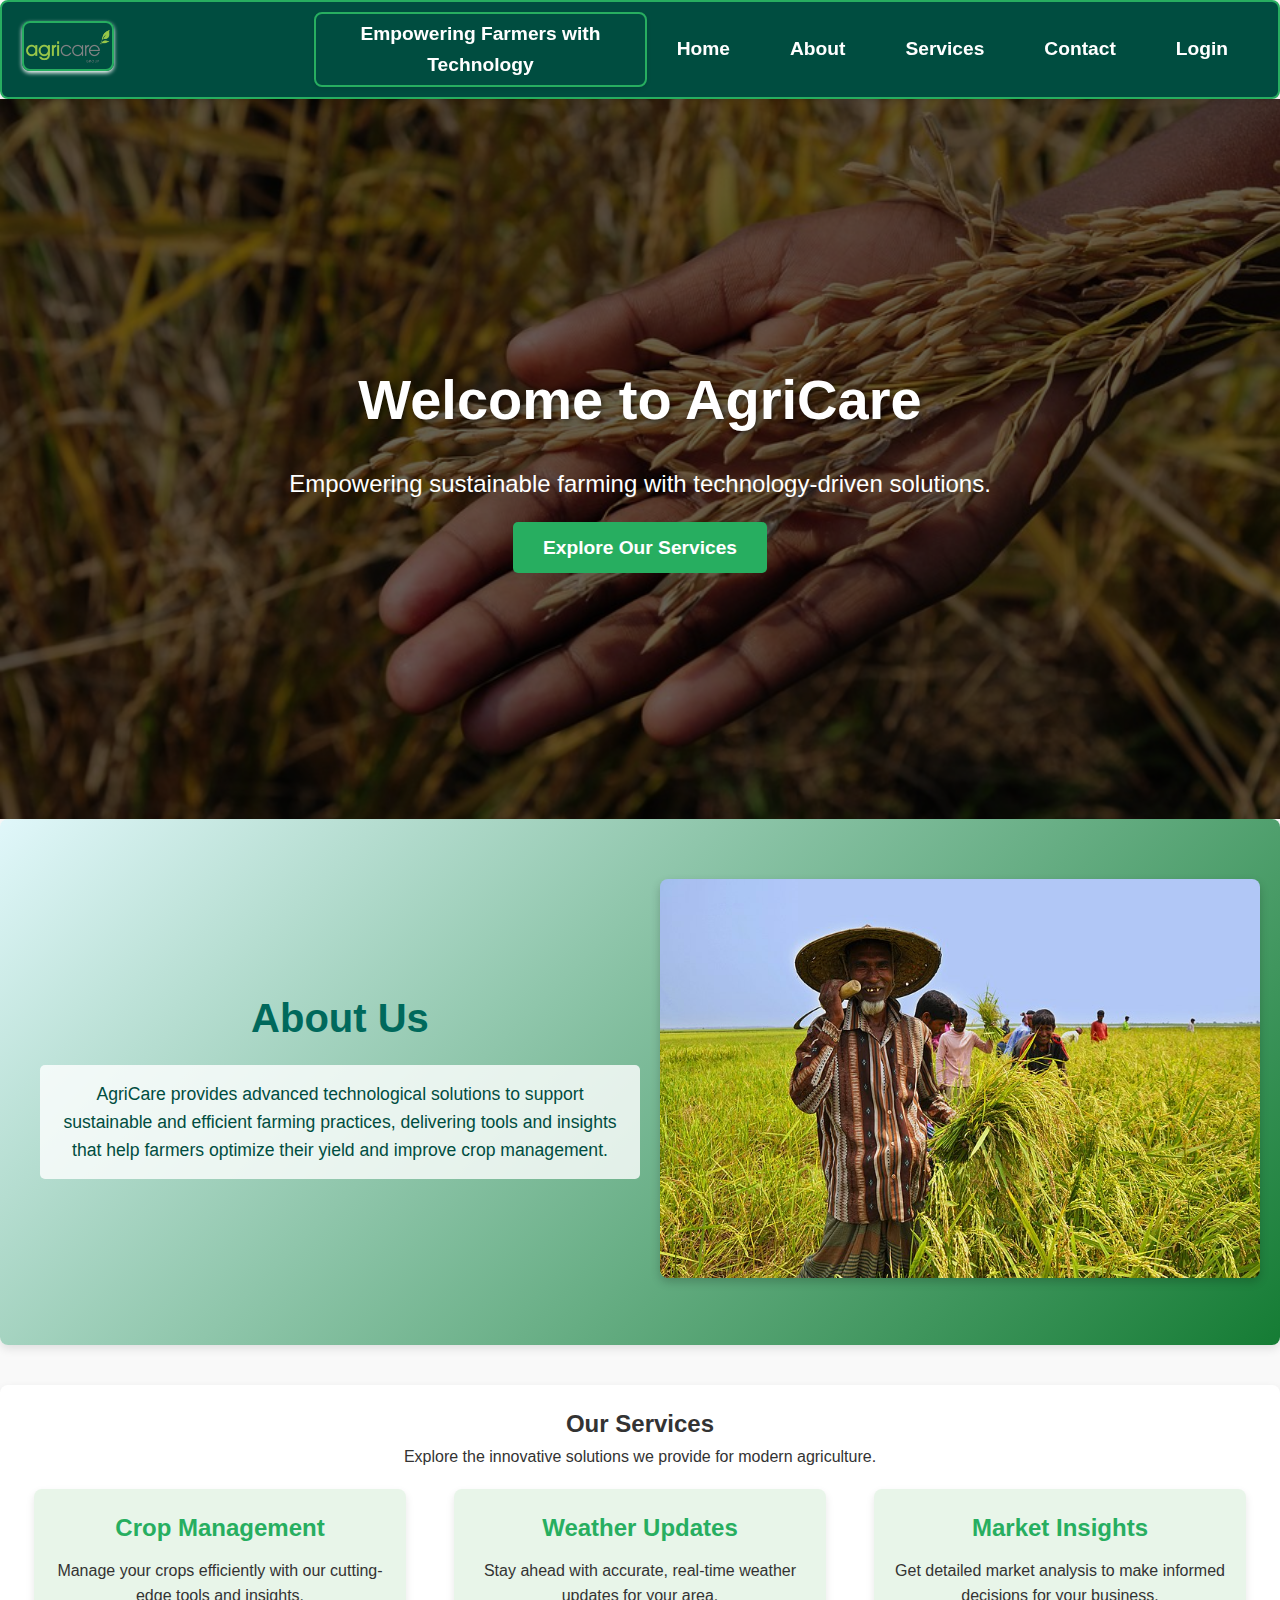
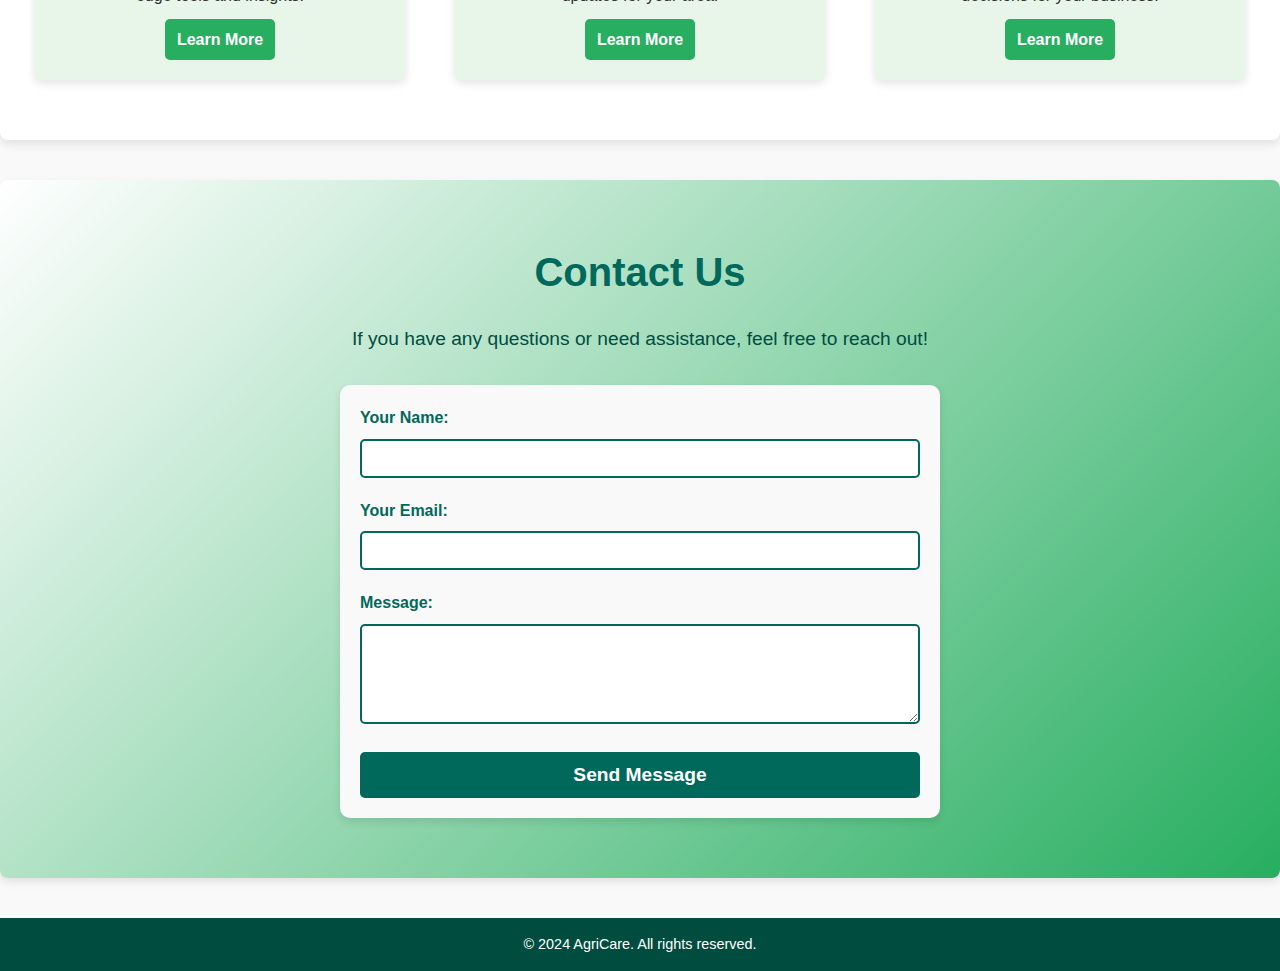
<file: index.html>
<!DOCTYPE html>
<html lang="en">
<head>
    <meta charset="UTF-8">
    <meta name="viewport" content="width=device-width, initial-scale=1.0">
    <title>AgriCare - Homepage</title>
    <link rel="stylesheet" href="style.css">
</head>
<body>
    <!-- Navigation Bar -->
    <nav class="navbar">
        <a href="index.html" class="logo">
            <img src="logos.avif" alt="AgriCare Logo">
        </a>
        <div class="navbar-tagline">Empowering Farmers with Technology</div>
        <ul>
            <li><a href="index.html">Home</a></li>
            <li><a href="#about-us">About</a></li>
            <li>
                <a href="#">Services</a>
                <ul class="dropdown">
                    <li><a href="crop-management.html">Crop Management</a></li>
                    <li><a href="weather-updates.html">Weather Updates</a></li>
                    <li><a href="market-insights.html">Market Insights</a></li>
                </ul>
            </li>
            <li><a href="#contact-us">Contact</a></li>
            <!-- Login Button -->
            <li><a href="#" id="login-btn">Login</a></li>
        </ul>
    </nav>
    
    <!-- Hero Section -->
    <header class="hero">
        <div class="hero-content">
            <h1>Welcome to AgriCare</h1>
            <p>Empowering sustainable farming with technology-driven solutions.</p>
            <a href="#services" class="hero-button">Explore Our Services</a>
        </div>
    </header>

    <!-- About Us Section -->
    <section id="about-us" class="section about-us">
        <div class="about-content">
            <h2>About Us</h2>
            <p>AgriCare provides advanced technological solutions to support sustainable and efficient farming practices, delivering tools and insights that help farmers optimize their yield and improve crop management.</p>
        </div>
        <div class="about-image">
            <img src="farmer.jpg" alt="About Us Image">
        </div>
    </section>

    <!-- Services Section -->
    <section id="services" class="section services">
        <h2>Our Services</h2>
        <p>Explore the innovative solutions we provide for modern agriculture.</p>
        <div class="services-grid">
            <!-- Service Card 1 -->
            <div class="service-card">
                <h3>Crop Management</h3>
                <p>Manage your crops efficiently with our cutting-edge tools and insights.</p>
                <a href="crop-management.html" class="service-link">Learn More</a>
            </div>
            <!-- Service Card 2 -->
            <div class="service-card">
                <h3>Weather Updates</h3>
                <p>Stay ahead with accurate, real-time weather updates for your area.</p>
                <a href="weather-updates.html" class="service-link">Learn More</a>
            </div>
            <!-- Service Card 3 -->
            <div class="service-card">
                <h3>Market Insights</h3>
                <p>Get detailed market analysis to make informed decisions for your business.</p>
                <a href="market-insights.html" class="service-link">Learn More</a>
            </div>
        </div>
    </section>

    <!-- Contact Us Section -->
    <section id="contact-us" class="section contact-us">
        <h2>Contact Us</h2>
        <p>If you have any questions or need assistance, feel free to reach out!</p>
        
        <!-- Contact Form -->
        <form action="#" method="POST">
            <label for="name">Your Name:</label>
            <input type="text" id="name" name="name" required>

            <label for="email">Your Email:</label>
            <input type="email" id="email" name="email" required>

            <label for="message">Message:</label>
            <textarea id="message" name="message" required></textarea>

            <button type="submit">Send Message</button>
        </form>
    </section>
<!-- Login Modal -->
<div id="login-modal" class="modal">
    <div class="modal-content">
        <span id="close-modal" class="close">&times;</span>
        <h2>Login</h2>
        <form action="#" method="POST">
            <label for="username">Username:</label>
            <input type="text" id="username" name="username" required>
            
            <label for="password">Password:</label>
            <input type="password" id="password" name="password" required>
            
            <button type="submit">Login</button>
        </form>
        <p>Don't have an account? <a href="create-account.html" id="create-account-link" class="create-account-link"><p>Create Account</p></a></p>
    </div>
</div>


    <!-- Footer Section -->
    <footer class="footer">
        <p>&copy; 2024 AgriCare. All rights reserved.</p>
    </footer>

    <script src="script.js"></script>
</body>
</html>
</file>
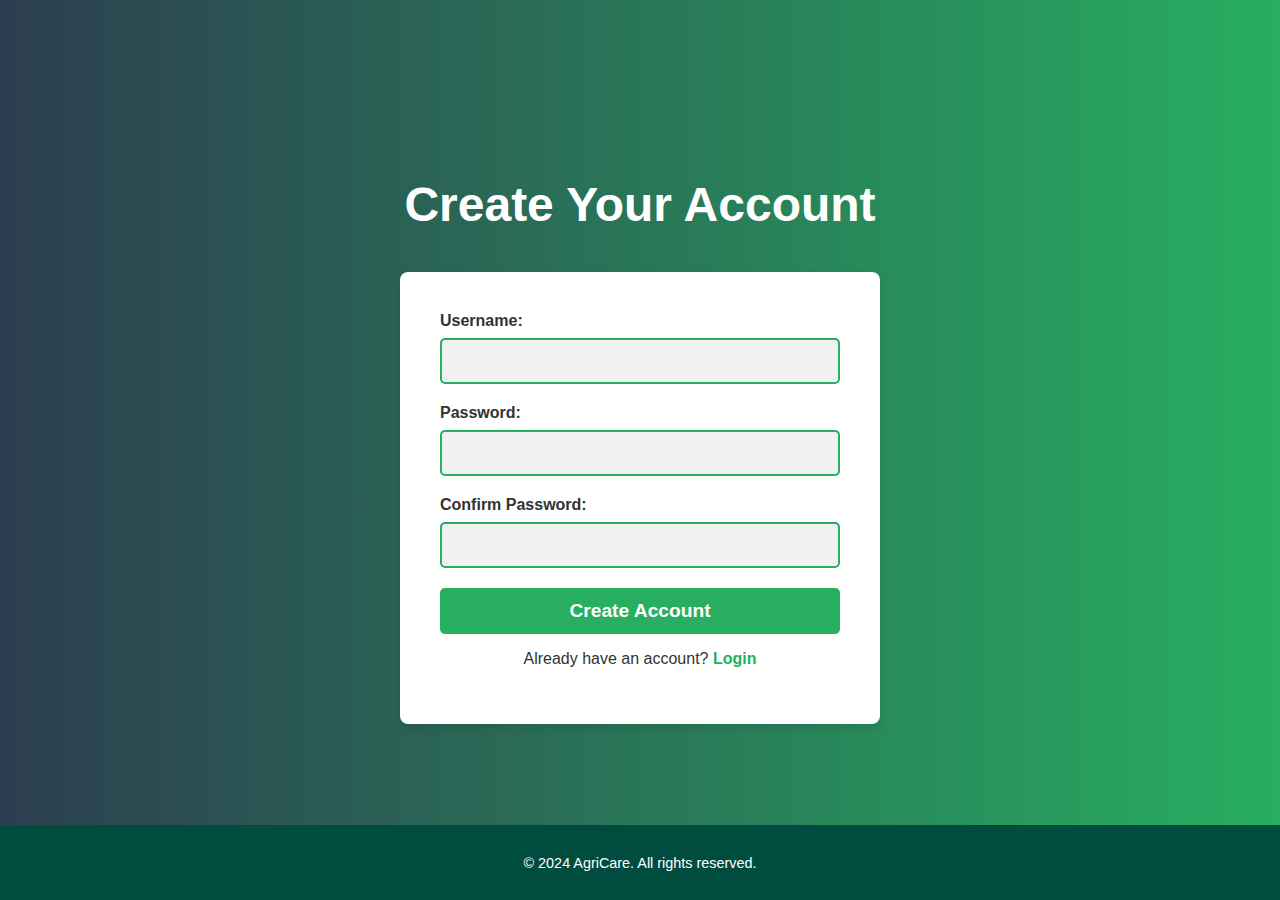
<file: create-account.html>
<!DOCTYPE html>
<html lang="en">
<head>
    <meta charset="UTF-8">
    <meta name="viewport" content="width=device-width, initial-scale=1.0">
    <title>Create Account - AgriCare</title>
    <link rel="stylesheet" href="create-account.css">
</head>
<body>

    <header>
        <h1>Create Your Account</h1>
    </header>

    <section class="create-account-section">
        <form action="#" method="POST">
            <label for="new-username">Username:</label>
            <input type="text" id="new-username" name="new-username" required>

            <label for="new-password">Password:</label>
            <input type="password" id="new-password" name="new-password" required>

            <label for="confirm-password">Confirm Password:</label>
            <input type="password" id="confirm-password" name="confirm-password" required>

            <button type="submit" class="create-account-btn">Create Account</button>
        </form>
        <p>Already have an account? <a href="index.html">Login</a></p>
    </section>

    <footer class="footer">
        <p>&copy; 2024 AgriCare. All rights reserved.</p>
    </footer>

</body>
</html>
</file>
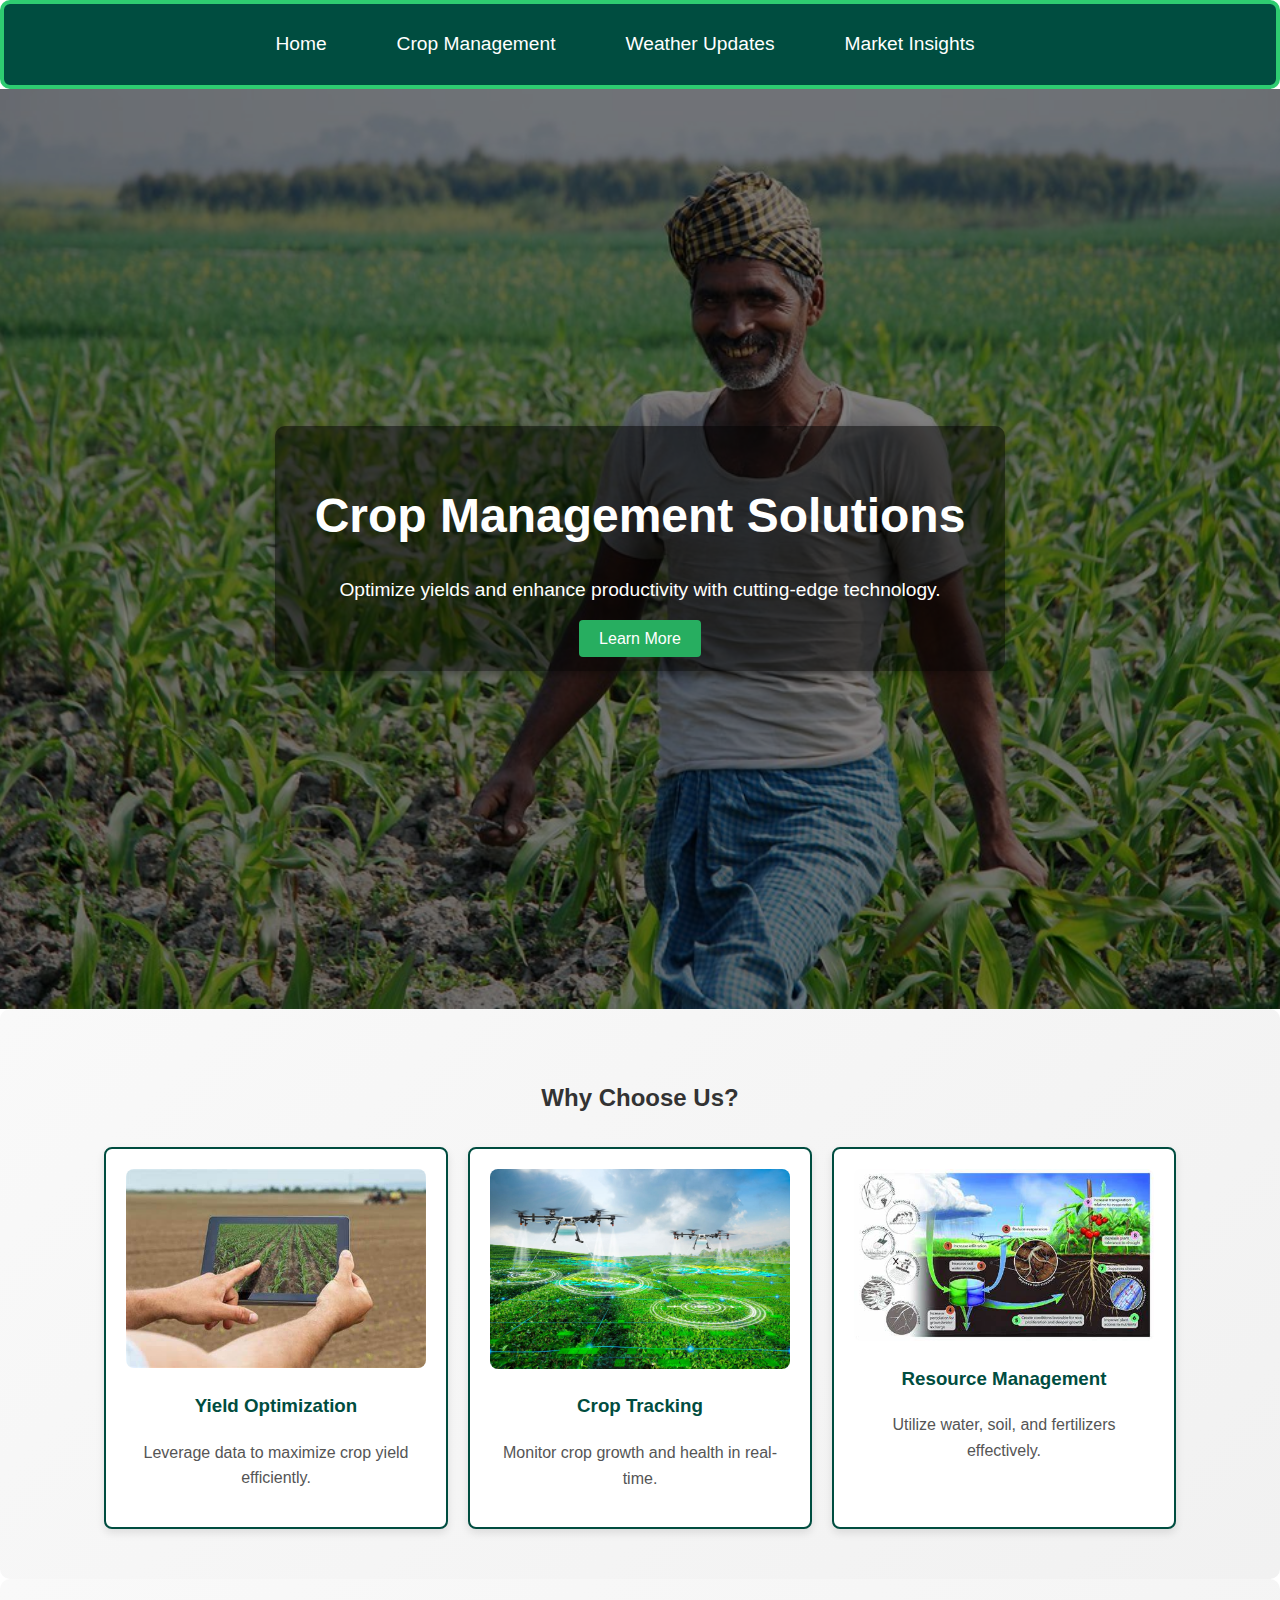
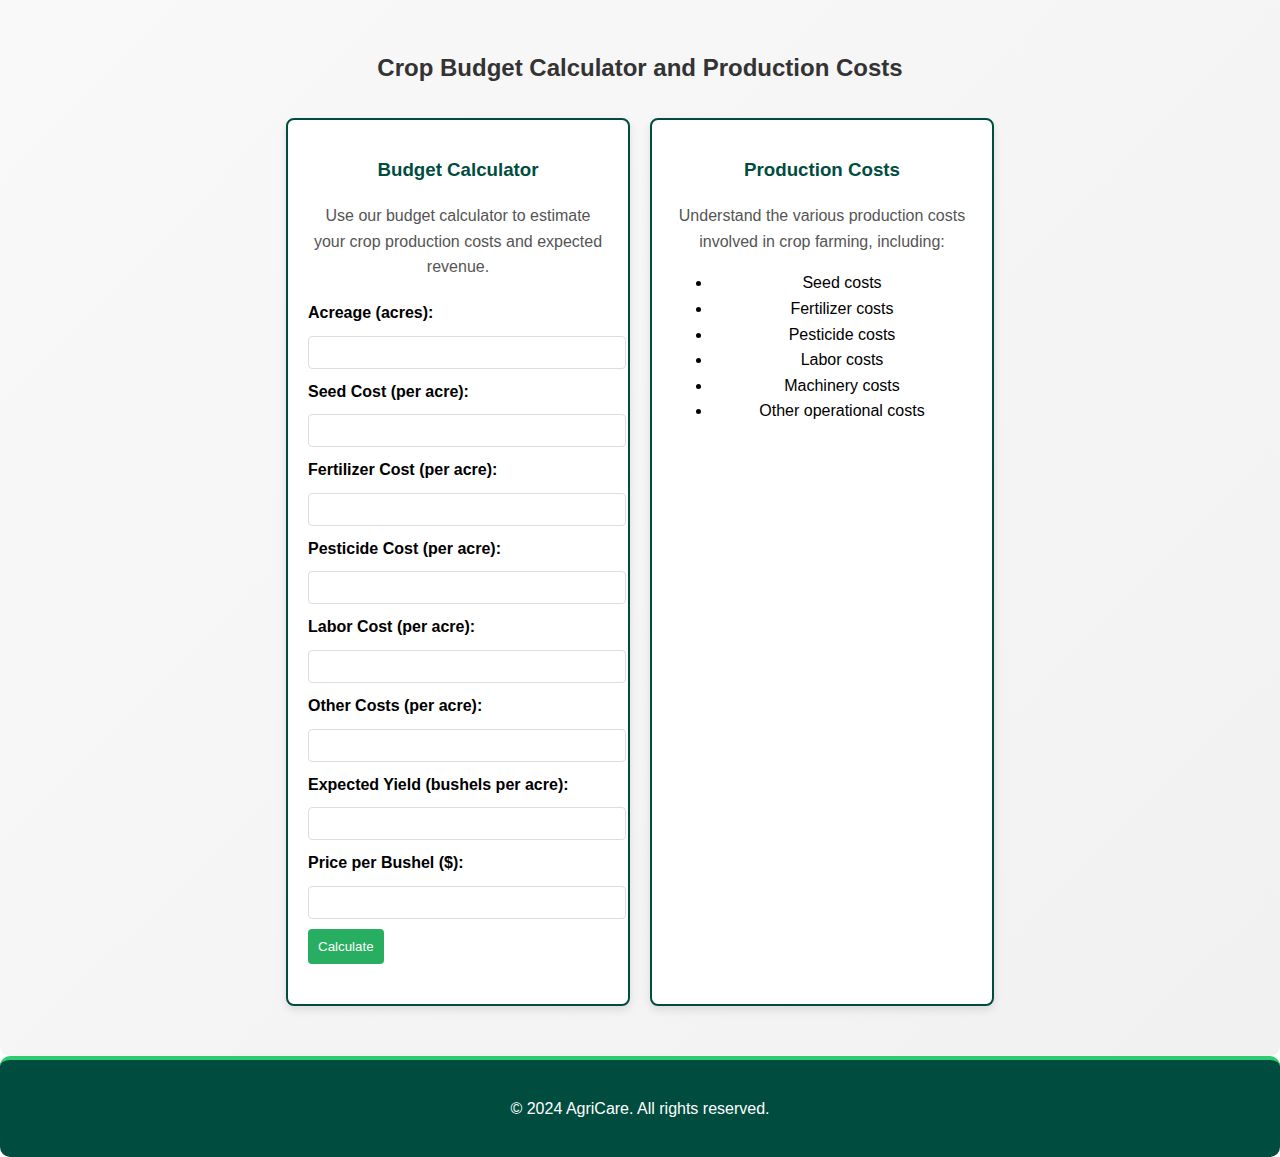
<file: crop-management.html>
<!DOCTYPE html>
<html lang="en">
<head>
    <meta charset="UTF-8">
    <meta name="viewport" content="width=device-width, initial-scale=1.0">
    <title>Crop Management</title>
    <link rel="stylesheet" href="crop-management.css">
</head>
<body>
    <!-- Navigation -->
    <nav class="navbar">
        <ul>
            <li><a href="index.html">Home</a></li>
            <li><a href="crop-management.html">Crop Management</a></li>
            <li><a href="weather-updates.html">Weather Updates</a></li>
            <li><a href="market-insights.html">Market Insights</a></li>
        </ul>
    </nav>

    <!-- Hero Section -->
    <header class="hero">
        <div class="hero-content">
            <h1>Crop Management Solutions</h1>
            <p>Optimize yields and enhance productivity with cutting-edge technology.</p>
            <a href="#features" class="cta-button">Learn More</a>
        </div>
    </header>

    <!-- Features Section -->
    <section id="features" class="features">
        <h2>Why Choose Us?</h2>
        <div class="features-grid">
            <div class="feature-card">
                <img src="yield.jpg" alt="Yield Optimization">
                <h3>Yield Optimization</h3>
                <p>Leverage data to maximize crop yield efficiently.</p>
            </div>
            <div class="feature-card">
                <img src="crop-tracking.jpg" alt="Crop Tracking">
                <h3>Crop Tracking</h3>
                <p>Monitor crop growth and health in real-time.</p>
            </div>
            <div class="feature-card">
                <img src="resource-management.jpg" alt="Resource Management">
                <h3>Resource Management</h3>
                <p>Utilize water, soil, and fertilizers effectively.</p>
            </div>
        </div>
    </section>

    <!-- Crop Budget Calculator and Production Costs Section -->
    <section id="crop-budget" class="crop-budget">
        <h2>Crop Budget Calculator and Production Costs</h2>
        <div class="crop-budget-grid">
            <div class="crop-budget-card">
                <h3>Budget Calculator</h3>
                <p>Use our budget calculator to estimate your crop production costs and expected revenue.</p>
                <form id="budget-calculator">
                    <label for="acreage">Acreage (acres):</label>
                    <input type="number" id="acreage" name="acreage" required>
                    <label for="seed-cost">Seed Cost (per acre):</label>
                    <input type="number" id="seed-cost" name="seed-cost" required>
                    <label for="fertilizer-cost">Fertilizer Cost (per acre):</label>
                    <input type="number" id="fertilizer-cost" name="fertilizer-cost" required>
                    <label for="pesticide-cost">Pesticide Cost (per acre):</label>
                    <input type="number" id="pesticide-cost" name="pesticide-cost" required>
                    <label for="labor-cost">Labor Cost (per acre):</label>
                    <input type="number" id="labor-cost" name="labor-cost" required>
                    <label for="other-cost">Other Costs (per acre):</label>
                    <input type="number" id="other-cost" name="other-cost" required>
                    <label for="expected-yield">Expected Yield (bushels per acre):</label>
                    <input type="number" id="expected-yield" name="expected-yield" required>
                    <label for="price-per-bushel">Price per Bushel ($):</label>
                    <input type="number" id="price-per-bushel" name="price-per-bushel" required>
                    <button type="button" onclick="calculateBudget()">Calculate</button>
                </form>
                <div id="budget-result"></div>
            </div>
            <div class="crop-budget-card">
                <h3>Production Costs</h3>
                <p>Understand the various production costs involved in crop farming, including:</p>
                <ul>
                    <li>Seed costs</li>
                    <li>Fertilizer costs</li>
                    <li>Pesticide costs</li>
                    <li>Labor costs</li>
                    <li>Machinery costs</li>
                    <li>Other operational costs</li>
                </ul>
            </div>
        </div>
    </section>

    <!-- Footer -->
    <footer class="footer">
        <p>&copy; 2024 AgriCare. All rights reserved.</p>
    </footer>

    <script>
        function calculateBudget() {
            const acreage = document.getElementById('acreage').value;
            const seedCost = document.getElementById('seed-cost').value;
            const fertilizerCost = document.getElementById('fertilizer-cost').value;
            const pesticideCost = document.getElementById('pesticide-cost').value;
            const laborCost = document.getElementById('labor-cost').value;
            const otherCost = document.getElementById('other-cost').value;
            const expectedYield = document.getElementById('expected-yield').value;
            const pricePerBushel = document.getElementById('price-per-bushel').value;

            const totalCostPerAcre = parseFloat(seedCost) + parseFloat(fertilizerCost) + parseFloat(pesticideCost) + parseFloat(laborCost) + parseFloat(otherCost);
            const totalRevenuePerAcre = expectedYield * pricePerBushel;
            const profitPerAcre = totalRevenuePerAcre - totalCostPerAcre;
            const totalCost = totalCostPerAcre * acreage;
            const totalRevenue = totalRevenuePerAcre * acreage;
            const totalProfit = profitPerAcre * acreage;

            document.getElementById('budget-result').innerHTML = `
                <h4>Results:</h4>
                <p>Total Cost: $${totalCost.toFixed(2)}</p>
                <p>Total Revenue: $${totalRevenue.toFixed(2)}</p>
                <p>Total Profit: $${totalProfit.toFixed(2)}</p>
            `;
        }
    </script>
</body>
</html>
</file>
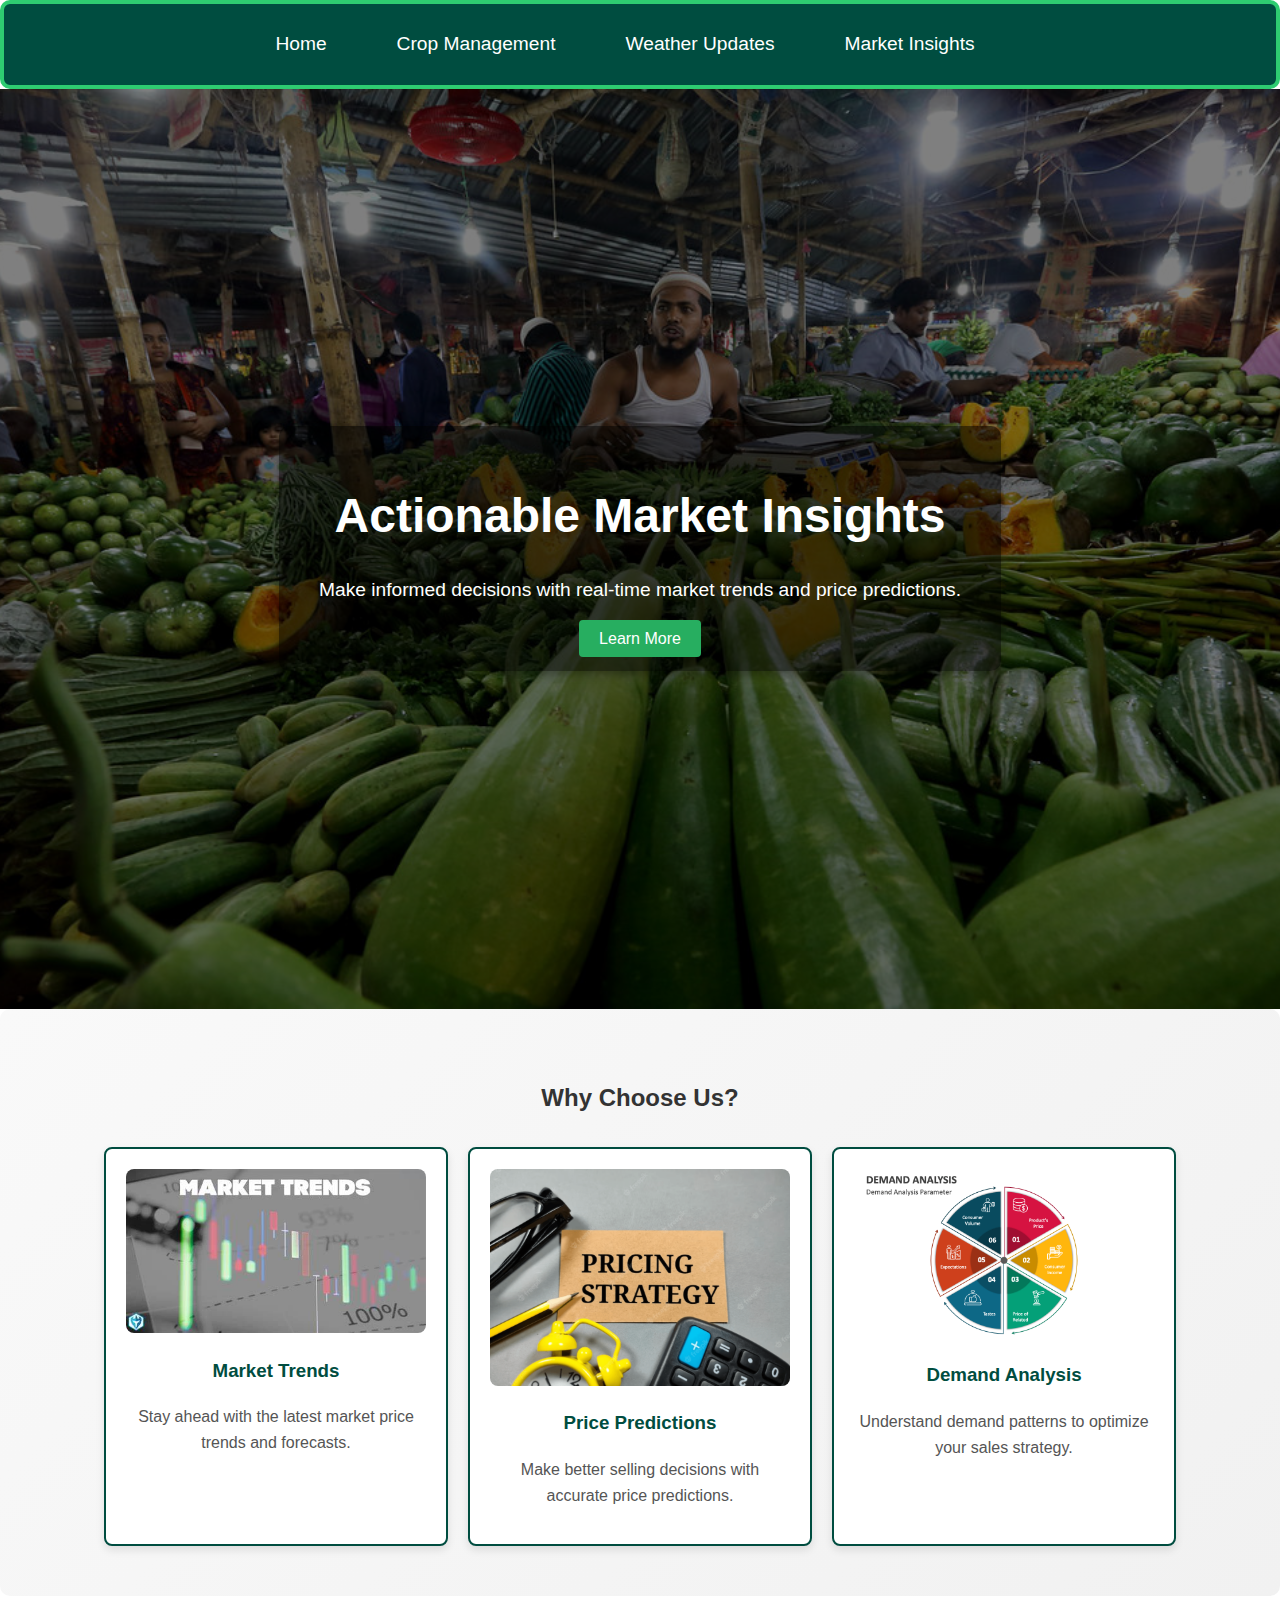
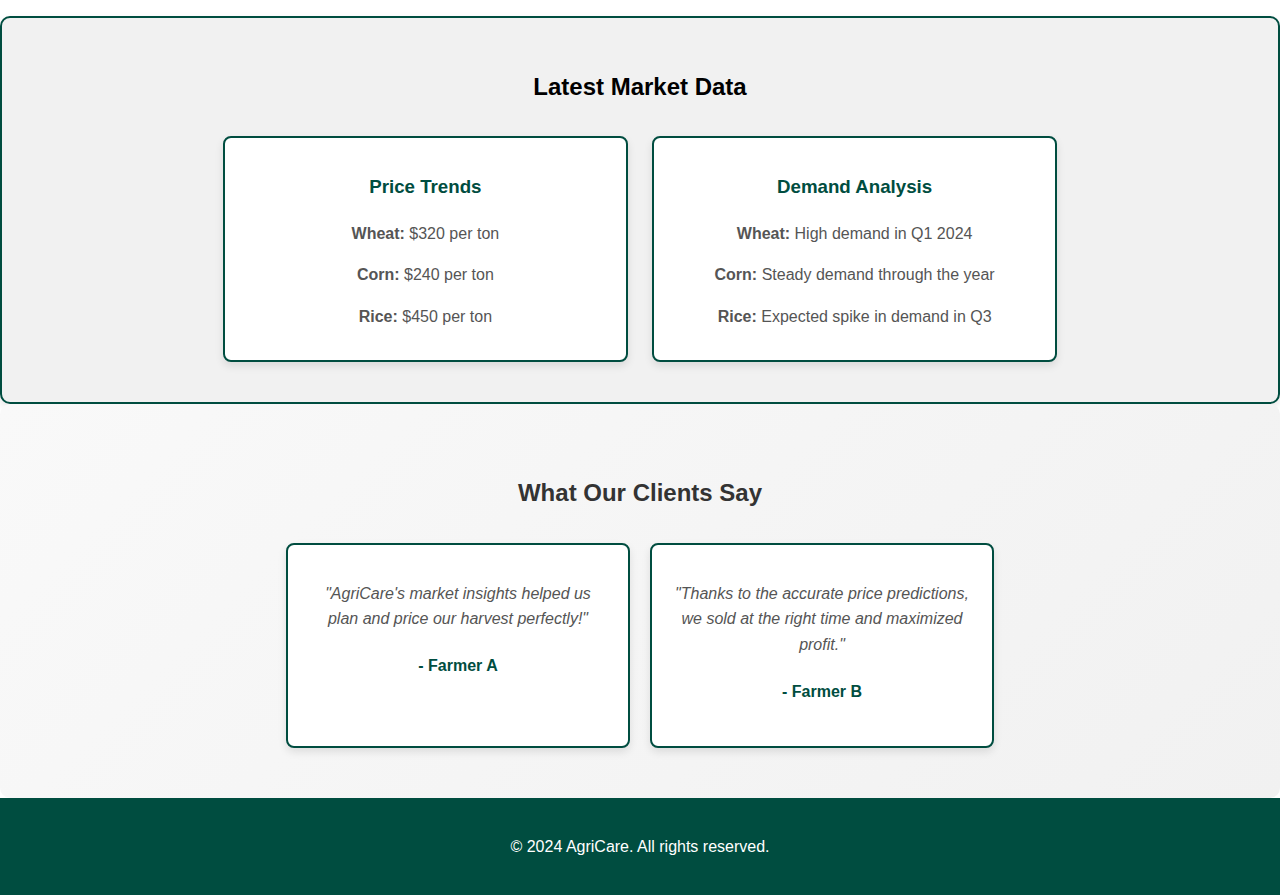
<file: market-insights.html>
<!DOCTYPE html>
<html lang="en">
<head>
    <meta charset="UTF-8">
    <meta name="viewport" content="width=device-width, initial-scale=1.0">
    <title>Market Insights</title>
    <link rel="stylesheet" href="market-insights.css">
</head>
<body>
    <!-- Navigation -->
    <nav class="navbar">
        <ul>
            <li><a href="index.html">Home</a></li>
            <li><a href="crop-management.html">Crop Management</a></li>
            <li><a href="weather-updates.html">Weather Updates</a></li>
            <li><a href="market-insights.html">Market Insights</a></li>
        </ul>
    </nav>

    <!-- Hero Section -->
    <header class="hero">
        <div class="hero-content">
            <h1>Actionable Market Insights</h1>
            <p>Make informed decisions with real-time market trends and price predictions.</p>
            <a href="#features" class="cta-button">Learn More</a>
        </div>
    </header>

    <!-- Features Section -->
    <section id="features" class="features">
        <h2>Why Choose Us?</h2>
        <div class="features-grid">
            <div class="feature-card">
                <img src="market-trends.jpg" alt="Market Trends">
                <h3>Market Trends</h3>
                <p>Stay ahead with the latest market price trends and forecasts.</p>
            </div>
            <div class="feature-card">
                <img src="price-predictions.png" alt="Price Predictions">
                <h3>Price Predictions</h3>
                <p>Make better selling decisions with accurate price predictions.</p>
            </div>
            <div class="feature-card">
                <img src="demand-analysis.png" alt="Demand Analysis">
                <h3>Demand Analysis</h3>
                <p>Understand demand patterns to optimize your sales strategy.</p>
            </div>
        </div>
    </section>

    <!-- Market Data Section (Dynamic) -->
    <section id="market-data" class="market-data">
        <h2>Latest Market Data</h2>
        <div class="market-card">
            <h3>Price Trends</h3>
            <p><strong>Wheat:</strong> $320 per ton</p>
            <p><strong>Corn:</strong> $240 per ton</p>
            <p><strong>Rice:</strong> $450 per ton</p>
        </div>
        <div class="market-card">
            <h3>Demand Analysis</h3>
            <p><strong>Wheat:</strong> High demand in Q1 2024</p>
            <p><strong>Corn:</strong> Steady demand through the year</p>
            <p><strong>Rice:</strong> Expected spike in demand in Q3</p>
        </div>
    </section>

    <!-- Testimonials Section -->
    <section id="testimonials" class="testimonials">
        <h2>What Our Clients Say</h2>
        <div class="testimonial-grid">
            <div class="testimonial">
                <p>"AgriCare's market insights helped us plan and price our harvest perfectly!"</p>
                <h4>- Farmer A</h4>
            </div>
            <div class="testimonial">
                <p>"Thanks to the accurate price predictions, we sold at the right time and maximized profit."</p>
                <h4>- Farmer B</h4>
            </div>
        </div>
    </section>

    <!-- Footer -->
    <footer class="footer">
        <p>&copy; 2024 AgriCare. All rights reserved.</p>
    </footer>
</body>
</html>
</file>
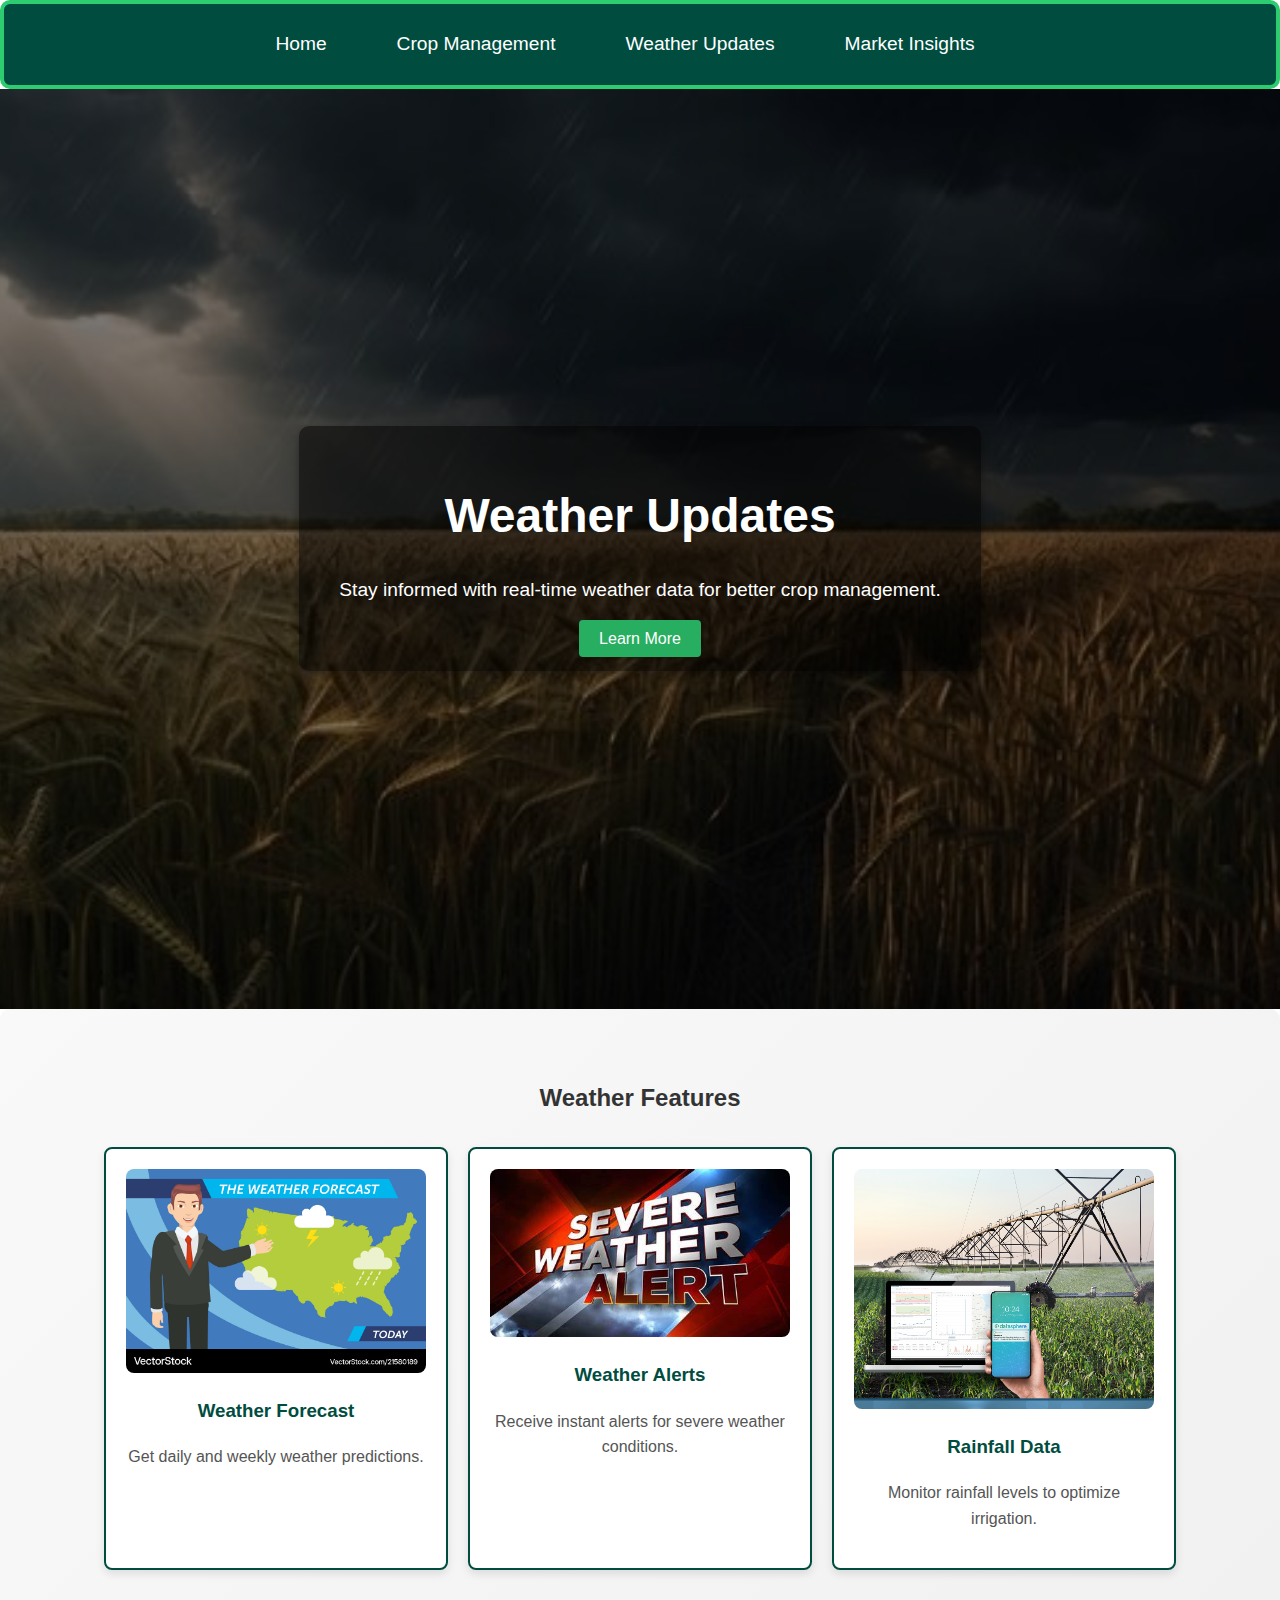
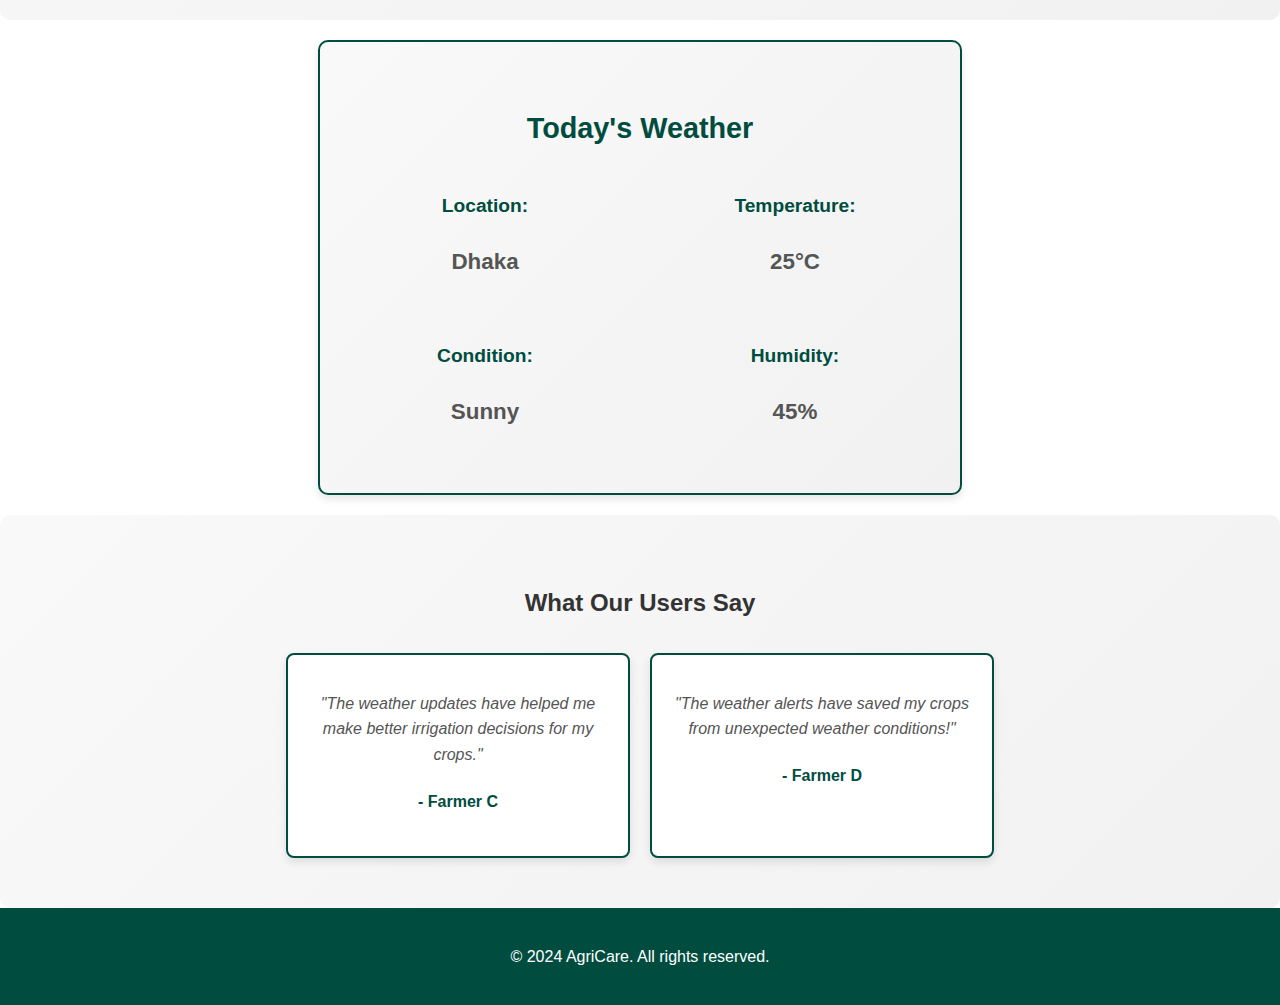
<file: weather-updates.html>
<!DOCTYPE html>
<html lang="en">
<head>
    <meta charset="UTF-8">
    <meta name="viewport" content="width=device-width, initial-scale=1.0">
    <title>Weather Updates</title>
    <link rel="stylesheet" href="weather-updates.css">
</head>
<body>
    <!-- Navigation -->
    <nav class="navbar">
        <ul>
            <li><a href="index.html">Home</a></li>
            <li><a href="crop-management.html">Crop Management</a></li>
            <li><a href="weather-updates.html">Weather Updates</a></li>
            <li><a href="market-insights.html">Market Insights</a></li>
        </ul>
    </nav>

    <!-- Hero Section -->
    <header class="hero">
        <div class="hero-content">
            <h1>Weather Updates</h1>
            <p>Stay informed with real-time weather data for better crop management.</p>
            <a href="#features" class="cta-button">Learn More</a>
        </div>
    </header>

    <!-- Features Section -->
    <section id="features" class="features">
        <h2>Weather Features</h2>
        <div class="features-grid">
            <div class="feature-card">
                <img src="forecast.jpg" alt="Weather Forecast">
                <h3>Weather Forecast</h3>
                <p>Get daily and weekly weather predictions.</p>
            </div>
            <div class="feature-card">
                <img src="alerts.jpg" alt="Weather Alerts">
                <h3>Weather Alerts</h3>
                <p>Receive instant alerts for severe weather conditions.</p>
            </div>
            <div class="feature-card">
                <img src="rainfall.jpg" alt="Rainfall Data">
                <h3>Rainfall Data</h3>
                <p>Monitor rainfall levels to optimize irrigation.</p>
            </div>
        </div>
    </section>
<!-- Today's Weather Section -->
<section id="todays-weather" class="todays-weather">
    <h2>Today's Weather</h2>
    <div class="weather-details">
        <div class="weather-item">
            <h3>Location:</h3>
            <p>Dhaka</p> <!-- Placeholder city -->
        </div>
        <div class="weather-item">
            <h3>Temperature:</h3>
            <p>25°C</p> <!-- Placeholder temperature -->
        </div>
        <div class="weather-item">
            <h3>Condition:</h3>
            <p>Sunny</p> <!-- Placeholder condition -->
        </div>
        <div class="weather-item">
            <h3>Humidity:</h3>
            <p>45%</p> <!-- Additional detail -->
        </div>
    </div>
</section>



    <!-- Testimonials Section -->
    <section id="testimonials" class="testimonials">
        <h2>What Our Users Say</h2>
        <div class="testimonial-grid">
            <div class="testimonial">
                <p>"The weather updates have helped me make better irrigation decisions for my crops."</p>
                <h4>- Farmer C</h4>
            </div>
            <div class="testimonial">
                <p>"The weather alerts have saved my crops from unexpected weather conditions!"</p>
                <h4>- Farmer D</h4>
            </div>
        </div>
    </section>

    <!-- Footer -->
    <footer class="footer">
        <p>&copy; 2024 AgriCare. All rights reserved.</p>
    </footer>

    
</body>
</html>
</file>
<file: create-account.css>
/* Create Account Page Styling */
body {
    font-family: 'Arial', sans-serif;
    background: linear-gradient(to right, #2c3e50, #27ae60); /* Dark blue to green gradient */
    color: #333;
    margin: 0;
    padding: 0;
    display: flex;
    justify-content: center;
    align-items: center;
    height: 100vh;
    flex-direction: column;
}

header {
    text-align: center;
    margin-bottom: 40px;
}

header h1 {
    color: #fff; /* White color for header text */
    font-size: 3em;
    font-weight: bold;
    margin: 0;
}

/* Create Account Form */
.create-account-section {
    background: #ffffff;
    border-radius: 8px;
    padding: 40px;
    width: 100%;
    max-width: 400px;
    box-shadow: 0 4px 10px rgba(0, 0, 0, 0.1);
    text-align: center;
}

.create-account-section form {
    display: flex;
    flex-direction: column;
}

.create-account-section label {
    font-weight: bold;
    margin-bottom: 8px;
    text-align: left;
}

.create-account-section input {
    padding: 12px;
    margin-bottom: 20px;
    border-radius: 5px;
    border: 2px solid #27ae60;
    background-color: #f1f1f1;
    font-size: 1em;
}

.create-account-section input:focus {
    border-color: #2ecc71;
    background-color: #fff;
    outline: none;
}

.create-account-section button {
    padding: 12px;
    background-color: #27ae60;
    color: white;
    font-size: 1.2em;
    font-weight: bold;
    border: none;
    border-radius: 5px;
    cursor: pointer;
    transition: background-color 0.3s;
}

.create-account-section button:hover {
    background-color: #2ecc71;
}

/* Text Links */
.create-account-section p {
    font-size: 1em;
}

.create-account-section a {
    color: #27ae60;
    text-decoration: none;
    font-weight: bold;
}

.create-account-section a:hover {
    text-decoration: underline;
}

/* Footer */
.footer {
    background: #004d40;
    color: white;
    padding: 15px;
    text-align: center;
    font-size: 0.9em;
    position: fixed;
    bottom: 0;
    width: 100%;
}
</file>
<file: crop-management.css>
/* General Styles */
body {
    font-family: Arial, sans-serif;
    margin: 0;
    padding: 0;
    line-height: 1.6;
}

/* Navbar Styles */
.navbar {
    background-color: #004d40;
    overflow: hidden;
    padding: 10px 0;
    border: 4px solid #2ecc71;
    border-radius: 10px;
}

.navbar ul {
    list-style: none;
    margin: 0;
    padding: 0;
    display: flex;
    justify-content: center;
}

.navbar ul li {
    margin-right: 30px;
}

.navbar ul li a {
    color: white;
    text-decoration: none;
    font-size: 1.2em;
    padding: 15px 20px;
    display: block;
    border-radius: 5px;
    transition: background-color 0.3s ease;
}

.navbar ul li a:hover {
    background-color:  #2ecc71;
    text-decoration: underline;
}

/* Hero Section */
.hero {
    position: relative;
    background-image: url('crop.jpg');
    background-size: cover;
    background-position: center center;
    color: white;
    text-align: center;
    padding: 100px 20px;
    height: 80vh;
    display: flex;
    justify-content: center;
    align-items: center;
}

.hero::before {
    content: '';
    position: absolute;
    top: 0;
    left: 0;
    right: 0;
    bottom: 0;
    background: rgba(0, 0, 0, 0.5);
    z-index: 1;
}

.hero-content {
    position: relative;
    z-index: 2;
    background-color: rgba(0, 0, 0, 0.5);
    padding: 20px 40px;
    border-radius: 10px;
    box-shadow: 0 4px 8px rgba(0, 0, 0, 0.3);
    max-width: 80%;
}

.hero-content h1 {
    font-size: 3em;
    margin-bottom: 10px;
}

.hero-content p {
    font-size: 1.2em;
    margin: 20px 0;
}

.cta-button {
    background-color: #27ae60;
    color: white;
    padding: 10px 20px;
    border-radius: 4px;
    text-decoration: none;
    z-index: 2;
}

.cta-button:hover {
    background-color: #2ecc71;
}

/* Features Section */
.features {
    padding: 50px 20px;
    text-align: center;
    background: linear-gradient(135deg, #f9f9f9, #f1f1f1);
    border-radius: 10px;
}

.features h2 {
    margin-bottom: 30px;
    color: #333;
}

.features-grid {
    display: flex;
    gap: 20px;
    justify-content: center;
    flex-wrap: wrap;
}

.feature-card {
    background: #ffffff;
    padding: 20px;
    border-radius: 8px;
    box-shadow: 0 4px 8px rgba(0, 0, 0, 0.1);
    width: 300px;
    text-align: center;
    transition: transform 0.3s ease;
    border: 2px solid #004d40;
}

.feature-card:hover {
    transform: translateY(-10px);
}

.feature-card img {
    width: 100%;
    height: auto;
    border-radius: 8px;
}

.feature-card h3 {
    color: #004d40;
    margin-top: 15px;
}

.feature-card p {
    color: #555;
}

/* Crop Budget Calculator and Production Costs Section */
.crop-budget {
    padding: 50px 20px;
    text-align: center;
    background: linear-gradient(135deg, #f9f9f9, #f1f1f1);
    border-radius: 10px;
}

.crop-budget h2 {
    margin-bottom: 30px;
    color: #333;
}

.crop-budget-grid {
    display: flex;
    gap: 20px;
    justify-content: center;
    flex-wrap: wrap;
}

.crop-budget-card {
    background: #ffffff;
    padding: 20px;
    border-radius: 8px;
    box-shadow: 0 4px 8px rgba(0, 0, 0, 0.1);
    width: 300px;
    text-align: center;
    transition: transform 0.3s ease;
    border: 2px solid #004d40;
}

.crop-budget-card:hover {
    transform: translateY(-10px);
}

.crop-budget-card h3 {
    color: #004d40;
    margin-top: 15px;
}

.crop-budget-card p {
    color: #555;
}

.crop-budget-card form {
    display: flex;
    flex-direction: column;
    align-items: flex-start;
    gap: 10px;
    margin-top: 20px;
}

.crop-budget-card form label {
    font-weight: bold;
}

.crop-budget-card form input {
    padding: 8px;
    border: 1px solid #ddd;
    border-radius: 4px;
    width: 100%;
}

.crop-budget-card form button {
    padding: 10px;
    background-color: #27ae60;
    color: white;
    border: none;
    border-radius: 4px;
    cursor: pointer;
    transition: background-color 0.3s ease;
}

.crop-budget-card form button:hover {
    background-color: #2ecc71;
}

#budget-result {
    margin-top: 20px;
    text-align: left;
    color: #333;
}

#budget-result h4 {
    margin-bottom: 10px;
}

#budget-result p {
    margin: 5px 0;
}

/* Testimonials Section */
.testimonials {
    background: linear-gradient(135deg, #f9f9f9, #f1f1f1);
    padding: 50px 20px;
    text-align: center;
    border-radius: 10px;
}

.testimonials h2 {
    margin-bottom: 30px;
    color: #333;
}

.testimonial-grid {
    display: flex;
    gap: 20px;
    justify-content: center;
    flex-wrap: wrap;
}

.testimonial {
    background: #ffffff;
    padding: 20px;
    border-radius: 8px;
    box-shadow: 0 4px 8px rgba(0, 0, 0, 0.1);
    width: 300px;
    text-align: center;
}

.testimonial p {
    color: #555;
}

.testimonial h4 {
    margin-top: 10px;
    color: #004d40;
}

/* Footer */
.footer {
    background-color: #004d40;
    color: white;
    text-align: center;
    padding: 20px 0;
    border-top: 4px solid #2ecc71;
    border-radius: 10px;
}
</file>
<file: market-insights.css>
/* General Styles */
body {
    font-family: Arial, sans-serif;
    margin: 0;
    padding: 0;
    line-height: 1.6;
}

/* Navbar Styles */
.navbar {
    background-color: #004d40;
    overflow: hidden;
    padding: 10px 0;
    border: 4px solid #2ecc71; /* Add a green border on all sides */
    border-radius: 10px; /* Optional: Rounded corners for a smooth look */
}


.navbar ul {
    list-style: none;
    margin: 0;
    padding: 0;
    display: flex;
    justify-content: center; /* Centers the links */
}

.navbar ul li {
    margin-right: 30px;
}

.navbar ul li a {
    color: white;
    text-decoration: none;
    font-size: 1.2em;
    padding: 15px 20px;
    display: block;
    border-radius: 5px;
    transition: background-color 0.3s ease;
}

.navbar ul li a:hover {
    background-color:  #2ecc71;
    text-decoration: underline;
}

/* Hero Section */
.hero {
    position: relative;
    background-image: url('market.jpg');
    background-size: cover;
    background-position: center center;
    color: white;
    text-align: center;
    padding: 100px 20px;
    height: 80vh;
    display: flex;
    justify-content: center;
    align-items: center;
}

.hero::before {
    content: '';
    position: absolute;
    top: 0;
    left: 0;
    right: 0;
    bottom: 0;
    background: rgba(0, 0, 0, 0.5); /* Semi-transparent overlay for better text visibility */
    z-index: 1;
}

.hero-content {
    position: relative;
    z-index: 2;
    background-color: rgba(0, 0, 0, 0.5); /* Dark semi-transparent background */
    padding: 20px 40px;
    border-radius: 10px; /* Rounded corners for the text box */
    box-shadow: 0 4px 8px rgba(0, 0, 0, 0.3); /* Subtle shadow for depth */
    max-width: 80%; /* Limit the width for a more focused look */
}

.hero-content h1 {
    font-size: 3em;
    margin-bottom: 10px;
}

.hero-content p {
    font-size: 1.2em;
    margin: 20px 0;
}

.cta-button {
    background-color: #27ae60;
    color: white;
    padding: 10px 20px;
    border-radius: 4px;
    text-decoration: none;
    z-index: 2;
}

.cta-button:hover {
    background-color: #2ecc71;
}

/* Features Section (With Boxes) */
.features {
    padding: 50px 20px;
    text-align: center;
    background: linear-gradient(135deg, #f9f9f9, #f1f1f1); /* Soft gradient background */
    border-radius: 10px; /* Optional: Rounded corners for the section */
}

.features h2 {
    margin-bottom: 30px;
    color: #333; /* Dark grey color for the heading */
}

.features-grid {
    display: flex;
    gap: 20px;
    justify-content: center;
    flex-wrap: wrap;
}

.feature-card {
    background: #ffffff; /* White background for feature cards */
    padding: 20px;
    border-radius: 8px;
    box-shadow: 0 4px 8px rgba(0, 0, 0, 0.1);
    width: 300px;
    text-align: center;
    transition: transform 0.3s ease;
    border: 2px solid #004d40; /* Matching the navbar's color for the border */
}

.feature-card:hover {
    transform: translateY(-10px); /* Lift effect on hover */
}

.feature-card img {
    width: 100%;
    height: auto;
    border-radius: 8px;
}

.feature-card h3 {
    color: #004d40; /* Dark teal color for headings to match the navbar */
    margin-top: 15px;
}

.feature-card p {
    color: #555; /* Subtle grey text for the description */
}
/* Market Data Section */
.market-data {
    padding: 30px 20px;
    text-align: center;
    background-color: #f1f1f1;
    border-radius: 10px;
    box-shadow: 0 4px 8px rgba(0, 0, 0, 0.1); /* Optional: Add shadow for depth */
    margin-top: 20px;
    border: 2px solid #004d40; /* Green border around the entire section */
}

/* Market Cards */
.market-card {
    background-color: white;
    border: 2px solid #004d40; /* Green border around individual market data cards */
    padding: 15px;
    margin: 10px;
    border-radius: 8px; /* Rounded corners for the cards */
    box-shadow: 0 4px 8px rgba(0, 0, 0, 0.1); /* Optional: Add shadow for depth */
    display: inline-block;
    width: 30%; /* Adjust the width to make the cards line up properly */
    min-width: 250px; /* Ensure cards don’t shrink too small */
}

.market-card h3 {
    color: #004d40; /* Dark teal color for headings */
}

.market-card p {
    color: #555; /* Light grey color for descriptions */
}

/* Responsive Styling for Mobile */
@media screen and (max-width: 768px) {
    .market-card {
        width: 100%; /* Stack cards vertically on smaller screens */
    }
}

/* Testimonials Section (With Boxes) */
.testimonials {
    background: linear-gradient(135deg, #f9f9f9, #f1f1f1); /* Soft gradient background */
    padding: 50px 20px;
    text-align: center;
    border-radius: 10px; /* Rounded corners for the section */
}

.testimonials h2 {
    margin-bottom: 30px;
    color: #333; /* Dark grey color for the heading */
}

.testimonial-grid {
    display: flex;
    gap: 20px;
    justify-content: center;
    flex-wrap: wrap;
}

.testimonial {
    background: #ffffff; /* White background for testimonial cards */
    padding: 20px;
    border-radius: 8px;
    box-shadow: 0 4px 8px rgba(0, 0, 0, 0.1);
    width: 300px;
    text-align: center;
    transition: transform 0.3s ease;
    border: 2px solid #004d40; /* Matching the navbar's color for the border */
}

.testimonial:hover {
    transform: translateY(-10px); /* Lift effect on hover */
}

.testimonial p {
    font-style: italic;
    margin-bottom: 10px;
    color: #555; /* Subtle grey text */
}

.testimonial h4 {
    font-weight: bold;
    color: #004d40; /* Dark teal color for the author name */
}

/* Footer */
.footer {
    background-color: #004d40;
    color: white;
    text-align: center;
    padding: 20px;
}

/* Responsive Navbar for mobile devices */
@media screen and (max-width: 768px) {
    .navbar ul {
        flex-direction: column;
    }

    .navbar ul li {
        margin-bottom: 10px;
    }

    .navbar ul li a {
        padding: 12px 20px;
    }
}

/* Responsive Features and Testimonials for mobile devices */
@media screen and (max-width: 768px) {
    .features-grid, .testimonial-grid {
        flex-direction: column;
    }
}
</file>
<file: weather-updates.css>
/* General Styles */
body {
    font-family: Arial, sans-serif;
    margin: 0;
    padding: 0;
    line-height: 1.6;
}

/* Navbar Styles */
.navbar {
    background-color: #004d40;
    overflow: hidden;
    padding: 10px 0;
    border: 4px solid #2ecc71; /* Add a green border on all sides */
    border-radius: 10px; /* Optional: Rounded corners for a smooth look */
}


.navbar ul {
    list-style: none;
    margin: 0;
    padding: 0;
    display: flex;
    justify-content: center; /* Centers the links */
}

.navbar ul li {
    margin-right: 30px;
}

.navbar ul li a {
    color: white;
    text-decoration: none;
    font-size: 1.2em;
    padding: 15px 20px;
    display: block;
    border-radius: 5px;
    transition: background-color 0.3s ease;
}

.navbar ul li a:hover {
    background-color: #2ecc71;
    text-decoration: underline;
}

/* Hero Section */
.hero {
    position: relative;
    background-image: url('weathers.jpg'); /* Replace with weather-related image */
    background-size: cover;
    background-position: center center;
    color: white;
    text-align: center;
    padding: 100px 20px;
    height: 80vh;
    display: flex;
    justify-content: center;
    align-items: center;
}

.hero::before {
    content: '';
    position: absolute;
    top: 0;
    left: 0;
    right: 0;
    bottom: 0;
    background: rgba(0, 0, 0, 0.5); /* Semi-transparent overlay for better text visibility */
    z-index: 1;
}

.hero-content {
    position: relative;
    z-index: 2;
    background-color: rgba(0, 0, 0, 0.5); /* Dark semi-transparent background */
    padding: 20px 40px;
    border-radius: 10px; /* Rounded corners for the text box */
    box-shadow: 0 4px 8px rgba(0, 0, 0, 0.3); /* Subtle shadow for depth */
    max-width: 80%; /* Limit the width for a more focused look */
}

.hero-content h1 {
    font-size: 3em;
    margin-bottom: 10px;
}

.hero-content p {
    font-size: 1.2em;
    margin: 20px 0;
}

.cta-button {
    background-color: #27ae60;
    color: white;
    padding: 10px 20px;
    border-radius: 4px;
    text-decoration: none;
    z-index: 2;
}

.cta-button:hover {
    background-color: #2ecc71;
}

/* Features Section (With Boxes) */
.features {
    padding: 50px 20px;
    text-align: center;
    background: linear-gradient(135deg, #f9f9f9, #f1f1f1); /* Soft gradient background */
    border-radius: 10px; /* Optional: Rounded corners for the section */
}

.features h2 {
    margin-bottom: 30px;
    color: #333; /* Dark grey color for the heading */
}

.features-grid {
    display: flex;
    gap: 20px;
    justify-content: center;
    flex-wrap: wrap;
}

.feature-card {
    background: #ffffff; /* White background for feature cards */
    padding: 20px;
    border-radius: 8px;
    box-shadow: 0 4px 8px rgba(0, 0, 0, 0.1);
    width: 300px;
    text-align: center;
    transition: transform 0.3s ease;
    border: 2px solid #004d40; /* Matching the navbar's color for the border */
}

.feature-card:hover {
    transform: translateY(-10px); /* Lift effect on hover */
}

.feature-card img {
    width: 100%;
    height: auto;
    border-radius: 8px;
}

.feature-card h3 {
    color: #004d40; /* Dark teal color for headings to match the navbar */
    margin-top: 15px;
}

.feature-card p {
    color: #555; /* Subtle grey text for the description */
}
/* Testimonials Section (With Boxes) */
.testimonials {
    background: linear-gradient(135deg, #f9f9f9, #f1f1f1); /* Soft gradient background */
    padding: 50px 20px;
    text-align: center;
    border-radius: 10px; /* Rounded corners for the section */
}

.testimonials h2 {
    margin-bottom: 30px;
    color: #333; /* Dark grey color for the heading */
}

.testimonial-grid {
    display: flex;
    gap: 20px;
    justify-content: center;
    flex-wrap: wrap;
}

.testimonial {
    background: #ffffff; /* White background for testimonial cards */
    padding: 20px;
    border-radius: 8px;
    box-shadow: 0 4px 8px rgba(0, 0, 0, 0.1);
    width: 300px;
    text-align: center;
    transition: transform 0.3s ease;
    border: 2px solid #004d40; /* Matching the navbar's color for the border */
}

.testimonial:hover {
    transform: translateY(-10px); /* Lift effect on hover */
}

.testimonial p {
    font-style: italic;
    margin-bottom: 10px;
    color: #555; /* Subtle grey text */
}

.testimonial h4 {
    font-weight: bold;
    color: #004d40; /* Dark teal color for the author name */
}

/* Footer */
.footer {
    background-color: #004d40;
    color: white;
    text-align: center;
    padding: 20px;
}

/* Today's Weather Section */
.todays-weather {
    padding: 40px 20px;
    background: linear-gradient(135deg, #f9f9f9, #f1f1f1); /* Match the soft gradient of other sections */
    text-align: center;
    border-radius: 10px; /* Rounded corners for consistency */
    margin: 20px auto;
    max-width: 600px; /* Center align and limit width */
    box-shadow: 0 4px 8px rgba(0, 0, 0, 0.1); /* Subtle shadow */
    border: 2px solid #004d40; /* Matching the navbar border color */
}

.todays-weather h2 {
    color: #004d40; /* Dark teal to match the theme */
    margin-bottom: 20px;
    font-size: 1.8em;
}

.weather-details {
    display: grid;
    grid-template-columns: 1fr 1fr; /* Align items in two columns */
    gap: 20px;
    justify-content: center;
}

.weather-item h3 {
    color: #004d40; /* Matching navbar color */
    margin-bottom: 5px;
    font-size: 1.2em;
}

.weather-item p {
    color: #555; /* Subtle grey for weather values */
    font-size: 1.4em;
    font-weight: bold;
}


/* Responsive Navbar for mobile devices */
@media screen and (max-width: 768px) {
    .navbar ul {
        flex-direction: column;
    }

    .navbar ul li {
        margin-bottom: 10px;
    }

    .navbar ul li a {
        padding: 12px 20px;
    }
}

/* Responsive Features and Testimonials for mobile devices */
@media screen and (max-width: 768px) {
    .features-grid, .testimonial-grid {
        flex-direction: column;
    }
}
</file>
<file: style.css>
/* General Reset */
* {
    margin: 0;
    padding: 0;
    box-sizing: border-box;
    font-family: 'Arial', sans-serif;
}
html {
    scroll-behavior: smooth;
}

body {
    color: #333;
    background-color: #f9f9f9;
    line-height: 1.6;
}

/* Navigation Bar */
.navbar {
    background-color: #004d40; /* Dark teal */
    padding: 10px 0;
    position: sticky;
    top: 0;
    z-index: 1000;
    padding: 10px 20px; /* Add horizontal padding */
}
.navbar {
    background-color: #004d40; /* Retain existing background color */
    padding: 10px 20px;
    border: 2px solid #27ae60; /* Thin green border */
    border-radius: 8px; /* Slightly rounded corners */
    box-shadow: 0 2px 4px rgba(0, 0, 0, 0.1); /* Subtle shadow for depth */
    display: flex; /* Flexbox for layout */
    justify-content: space-between; /* Space out elements */
    align-items: center;
}

.navbar-tagline {
    display: inline-block; /* Ensure border matches the text size */
    font-size: 1.2em;
    font-weight: bold;
    color: #ffffff; /* Green text color */
    border: 2px solid #27ae60; /* Thin green border */
    border-radius: 8px; /* Rounded corners */
    padding: 5px 10px; /* Padding inside the border */
    background-color: #004d40; /* Optional: White background */
    box-shadow: 0 2px 4px rgba(0, 0, 0, 0.1); /* Subtle shadow for depth */
    text-align: center; /* Center-align text */
    margin-left: 200px; /* Add space to the left to shift right */
}

.navbar ul {
    list-style: none;
    display: flex;
    justify-content: flex-end; /* Align the navigation items to the right */
    align-items: center;
    margin: 0;
    padding: 0;
}

.navbar ul li {
    margin: 0 15px;
    position: relative;
}

.navbar ul li a {
    color: #ffffff;
    text-decoration: none;
    font-weight: bold;
    font-size: 1.2em;
    padding: 10px 15px;
    border-radius: 4px;
    transition: background-color 0.3s ease, color 0.3s ease;
}

.navbar ul li a:hover {
    background-color: #2ecc71; /* Light green */
    color: #004d40; /* Dark teal */
    box-shadow: 0 4px 8px rgba(0, 0, 0, 0.2); /* Enhance shadow on hover */
}

.navbar ul li ul.dropdown {
    display: none;
    position: absolute;
    top: 100%;
    background-color: #004d40;
    padding: 10px 0;
    border-radius: 4px;
    box-shadow: 0 4px 6px rgba(0, 0, 0, 0.1);
    right: 0; /* Align the dropdown to the right */
    left: auto; /* Remove the left alignment */
}

.navbar ul li:hover ul.dropdown {
    display: block;
}

.navbar ul li ul.dropdown li {
    margin: 0;
}

.navbar ul li ul.dropdown li a {
    color: white;
    padding: 10px 20px;
    display: block;
}

.navbar ul li ul.dropdown li a:hover {
    background-color: #2ecc71;
}
.logo img {
    height: 50px; /* Adjust the logo size as needed */
    width: auto; /* Maintain the aspect ratio */
    border: 2px solid #27ae60; /* Thin green border */
    border-radius: 8px; /* Slightly rounded corners */
    padding: 2px; /* Add some space inside the border */
    box-shadow: 0 2px 4px rgb(255, 255, 255); /* Subtle shadow for depth */
    transition: transform 0.2s ease, box-shadow 0.2s ease; /* Smooth hover effect */
}

.logo img:hover {
    transform: scale(1.05); /* Slight zoom on hover */
    box-shadow: 0 4px 8px rgba(0, 0, 0, 0.2); /* Enhance shadow on hover */
}


.navbar {
    display: flex; /* Flexbox layout for aligning logo and links */
    justify-content: space-between; /* Space between logo and links */
    align-items: center; /* Vertically center the logo and links */
    padding: 10px 20px;
}

.navbar ul {
    list-style: none;
    display: flex;
    justify-content: flex-end; /* Align links to the right */
    align-items: center;
    margin: 0;
    padding: 0;
}

/* Modal Styling */
.modal {
    display: none; /* Hidden by default */
    position: fixed;
    z-index: 1;
    left: 0;
    top: 0;
    width: 100%;
    height: 100%;
    background-color: rgba(0, 0, 0, 0.5); /* Black with opacity */
    padding-top: 100px;
    text-align: center;
}

.modal-content {
    background-color: #fff;
    margin: auto;
    padding: 20px;
    border-radius: 8px;
    width: 300px;
    box-shadow: 0 4px 8px rgba(0, 0, 0, 0.2);
}

.modal h2 {
    margin-bottom: 15px;
}

.modal input {
    width: 100%;
    padding: 10px;
    margin: 10px 0;
    border-radius: 5px;
    border: 1px solid #ccc;
}

.modal button {
    padding: 10px;
    background-color: #27ae60;
    color: white;
    border: none;
    border-radius: 5px;
    cursor: pointer;
    width: 100%;
}

.modal button:hover {
    background-color: #2ecc71;
}

.close {
    color: #aaa;
    font-size: 30px;
    font-weight: bold;
    position: absolute;
    top: 10px;
    right: 20px;
}

.close:hover,
.close:focus {
    color: black;
    text-decoration: none;
    cursor: pointer;
}

/* Hero Section */
.hero {
    background-image: url('hand.jpg');
    background-size: cover;
    background-position: center;
    height: 80vh;
    display: flex;
    align-items: center;
    justify-content: center;
    text-align: center;
    color: white;
    position: relative;
    margin-bottom: 0; /* Ensure no gap below the hero section */
}

.hero::before {
    content: "";
    position: absolute;
    top: 0;
    left: 0;
    right: 0;
    bottom: 0;
    background-color: rgba(0, 0, 0, 0.6); /* Dark overlay */
}

.hero-content {
    z-index: 1;
}

.hero h1 {
    font-size: 3.5em;
    margin-bottom: 20px;
    text-shadow: 2px 2px 5px rgba(0, 0, 0, 0.5);
}

.hero p {
    font-size: 1.5em;
    margin-bottom: 30px;
}

.hero-button {
    background-color: #27ae60;
    color: white;
    padding: 15px 30px;
    text-decoration: none;
    border-radius: 5px;
    font-size: 1.2em;
    font-weight: bold;
    transition: background-color 0.3s ease;
}

.hero-button:hover {
    background-color: #2ecc71;
}

/* Sections */
.section {
    padding: 60px 20px;
    text-align: center;
    background-color: #ffffff;
    margin-bottom: 40px;
    border-radius: 8px;
    box-shadow: 0 4px 10px rgba(0, 0, 0, 0.1);
}



/* About Us Section */
.about-us {
    display: flex;
    align-items: center;
    justify-content: center;
    flex-wrap: wrap;
    padding: 60px 20px;
    background: linear-gradient(135deg, #e0f7fa, #157c34); /* Colorful gradient background */
    border-radius: 8px;
    color: #004d40; /* Dark teal text color for contrast */
}

.about-content {
    flex: 1;
    padding: 20px;
    color: #004d40; /* Dark teal text */
}

.about-content h2 {
    font-size: 2.5em;
    color: #00695c; /* Slightly darker teal for heading */
    margin-bottom: 15px;
}

.about-content p {
    font-size: 1.1em;
    line-height: 1.6;
    background-color: rgba(255, 255, 255, 0.8); /* Semi-transparent white background for better readability */
    padding: 15px;
    border-radius: 5px;
}

.about-image {
    flex: 1;
    text-align: center;
}

.about-image img {
    max-width: 100%;
    height: auto;
    border-radius: 8px;
    box-shadow: 0 4px 10px rgba(0, 0, 0, 0.2); /* Subtle shadow for a 3D effect */
}

/* Services Section */
.services-grid {
    display: flex;
    justify-content: space-around;
    flex-wrap: wrap;
    gap: 20px;
    margin-top: 20px;
}

.service-card {
    background-color: #e8f5e9;
    padding: 20px;
    border-radius: 8px;
    width: 30%;
    box-shadow: 0 4px 8px rgba(0, 0, 0, 0.1);
    transition: transform 0.3s;
}

.service-card:hover {
    transform: translateY(-10px);
}

.service-card h3 {
    font-size: 1.5em;
    color: #27ae60;
    margin-bottom: 10px;
}
.service-link {
    display: inline-block;
    margin-top: 10px;
    padding: 8px 12px;
    background-color: #27ae60; /* Green button */
    color: white;
    text-decoration: none;
    border-radius: 5px;
    font-weight: bold;
    transition: background-color 0.3s ease;
}

.service-link:hover {
    background-color: #2ecc71; /* Light green hover effect */
}
.services {
    margin-top: 0; /* Remove any extra spacing above the services section */
    padding-top: 20px; /* Optional: Add minimal padding for visual balance */
}

/* Contact Us Section */
.contact-us {
    padding: 60px 20px;
    background: linear-gradient(135deg, #ffffff, #27ae60); /* Soft gradient */
    color: #004d40; /* Teal for text */
    text-align: center;
    border-radius: 8px;
    box-shadow: 0 4px 8px rgba(0, 0, 0, 0.1);
}

.contact-us h2 {
    font-size: 2.5em;
    color: #00695c; /* Darker teal for heading */
    margin-bottom: 20px;
}

.contact-us p {
    font-size: 1.2em;
    color: #004d40;
    margin-bottom: 30px;
}

/* Form Styling */
form {
    max-width: 600px;
    margin: 0 auto;
    text-align: left;
    background-color: #f9f9f9;
    padding: 20px;
    border-radius: 10px;
    box-shadow: 0 4px 8px rgba(0, 0, 0, 0.1);
}

label {
    display: block;
    margin-bottom: 8px;
    color: #00695c; /* Match heading color */
    font-weight: bold;
}

input[type="text"],
input[type="email"],
textarea {
    width: 100%;
    padding: 10px;
    margin-bottom: 20px;
    border: 2px solid #00695c; /* Teal border */
    border-radius: 5px;
    background-color: #fff;
    transition: border-color 0.3s;
}

input[type="text"]:focus,
input[type="email"]:focus,
textarea:focus {
    border-color: #27ae60; /* Bright green focus */
}

textarea {
    height: 100px;
}

/* Submit Button */
button[type="submit"] {
    width: 100%;
    padding: 12px;
    background-color: #00695c; /* Teal button */
    color: white;
    border: none;
    border-radius: 5px;
    font-size: 1.2em;
    font-weight: bold;
    cursor: pointer;
    transition: background-color 0.3s ease;
}

button[type="submit"]:hover {
    background-color: #27ae60; /* Light green hover */
}
/* Create Account Section */


.create-account-section {
    max-width: 500px;
    margin: 0 auto;
    padding: 20px;
    background-color: #f9f9f9;
    border-radius: 8px;
    box-shadow: 0 4px 8px rgba(0, 0, 0, 0.1);
}

.create-account-section form {
    display: flex;
    flex-direction: column;
    
}

.create-account-section label {
    margin-bottom: 10px;
    font-weight: bold;
    color: #00695c;
}

.create-account-section input {
    padding: 10px;
    margin-bottom: 20px;
    border: 2px solid #00695c;
    border-radius: 5px;
}

.create-account-section button {
    padding: 12px;
    background-color: #00695c;
    color: white;
    border: none;
    border-radius: 5px;
    font-weight: bold;
}

.create-account-section button:hover {
    background-color: #27ae60;
}

.create-account-section p {
    text-align: center;
}

.create-account-section a {
    color: #00695c;
    font-weight: bold;
}
/* Link for "Don't have an account?" */
.create-account-section p {
    margin-top: 15px;
}

.create-account-link {
    color: #27ae60; /* Green color for the link */
    text-decoration: none;
    font-weight: bold;
}

.create-account-link:hover {
    text-decoration: underline; /* Underline on hover */
}

/* Modal Styling */
.modal {
    display: none; /* Hidden by default */
    position: fixed;
    z-index: 1;
    left: 0;
    top: 0;
    width: 100%;
    height: 100%;
    background-color: rgba(0, 0, 0, 0.5); /* Black with opacity */
    padding-top: 100px;
    text-align: center;

    /* UX Enhancements */
    opacity: 0;
    transition: opacity 0.3s ease; /* Smooth fade-in and fade-out */
}

/* Add a class to make the modal visible */
.modal.show {
    display: block;
    opacity: 1; /* Fully visible */
}

.modal-content {
    background-color: #fff;
    margin: auto;
    padding: 20px;
    border-radius: 8px;
    width: 300px;
    box-shadow: 0 4px 8px rgba(0, 0, 0, 0.2);

    /* Add animation for content appearance */
    transform: scale(0.8); /* Initial scale */
    transition: transform 0.3s ease; /* Smooth zoom effect */
}

.modal.show .modal-content {
    transform: scale(1); /* Back to normal scale */
}

.modal h2 {
    margin-bottom: 15px;
}

.modal input {
    width: 100%;
    padding: 10px;
    margin: 10px 0;
    border-radius: 5px;
    border: 1px solid #ccc;
}

.modal button {
    padding: 10px;
    background-color: #27ae60;
    color: white;
    border: none;
    border-radius: 5px;
    cursor: pointer;
    width: 100%;
    transition: background-color 0.3s ease;
}

.modal button:hover {
    background-color: #2ecc71;
}

.close {
    color: #aaa;
    font-size: 30px;
    font-weight: bold;
    position: absolute;
    top: 10px;
    right: 20px;
}

.close:hover,
.close:focus {
    color: black;
    text-decoration: none;
    cursor: pointer;
}


/* Footer */
.footer {
    background: #004d40;
    color: white;
    padding: 15px;
    text-align: center;
    margin-top: 40px;
    font-size: 0.9em;
}
</file>
